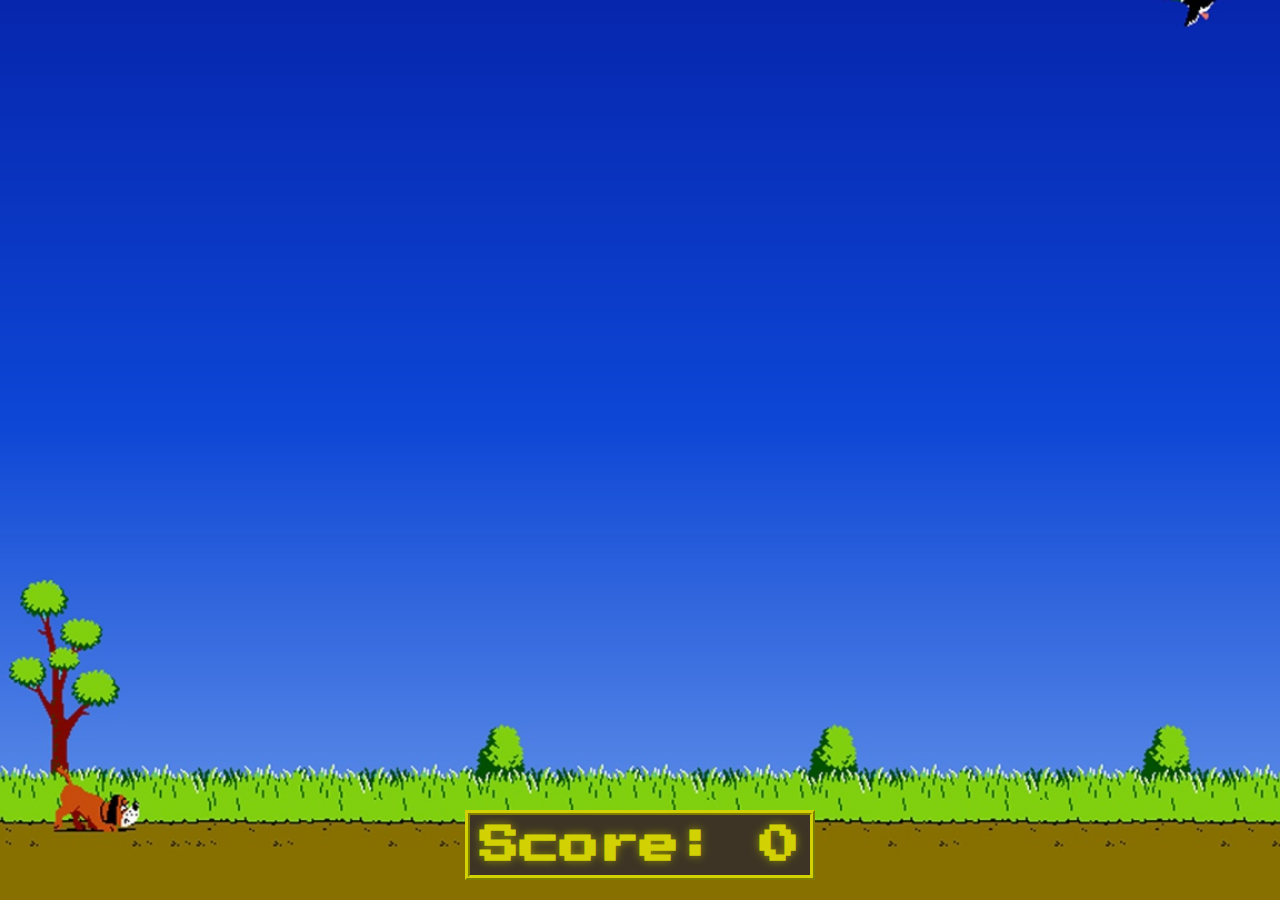
<file: index.html>
<!DOCTYPE html>
<html lang="ru">
<head>
    <meta charset="UTF-8">
    <meta http-equiv="X-UA-Compatible" content="IE=edge">
    <meta name="viewport" content="width=device-width, initial-scale=1.0">
    <title>Игра Охотник | Закрепляем анимацию</title>
    <link rel="stylesheet" href="style.css">
</head>
<body>
    <div class="duck duck1">
        <input id="duck1" type="checkbox">
        <label for="duck1"></label>
    </div>
    <div class="duck duck2">
            <input id="duck2" type="checkbox">
            <label for="duck2"></label>
    </div>
    <div class="duck duck3">
        <input id="duck3" type="checkbox">
        <label for="duck3"></label>
    </div>
    <div class="duck duck4">
        <input id="duck4" type="checkbox">
        <label for="duck4"></label>
    </div>
    <div class="duck duck5">
        <input id="duck5" type="checkbox">
        <label for="duck5"></label>
    </div>
    <div class="duck duck6">
        <input id="duck6" type="checkbox">
        <label for="duck6"></label>
    </div>
    <div class="score">Score: </div>  
    
    
</body>
</html>
</file>
<file: style.css>
@import url('https://fonts.googleapis.com/css2?family=Press+Start+2P&display=swap');
*,
*::after,
*::before{
    margin: 0;
    padding: 0;
    border: 0;
    box-sizing: border-box;
}

html{
    height: 100%;
}

body{
    min-height: 100%;
    counter-reset: killer;
    background-image: url("img/Games_Duck_Hunt_Nintendo_Dendy_Nes_025749_9.jpg");
    background-repeat: no-repeat;
    background-size: cover;
    background-position: 0 bottom;
    position: relative;
    cursor: url("img/curs34.png"), crosshair;
    overflow: hidden;
}

.duck input[type="checkbox"]:checked{
    counter-increment: killer;
}

input[type="checkbox"]:checked + label{
    display: none;
    /* visibility: hidden; */
    /* opacity: 0; */
}

.score::after{
    content: counter(killer);
}

.score{
    text-shadow: 0 0 10px rgb(143, 143, 0);
    padding: 10px;
    font-family: 'Press Start 2P', cursive;
    position: absolute;
    display: inline-block;
    height:70px;
    font-size: 40px;
    font-weight: bold;
    text-align: center;
    background-color: rgb(61, 52, 37);
    color: rgb(209, 209, 4);
    border:5px ridge rgb(209, 209, 4);
    margin-left: 50%;
    top:90%;
    transform: translateX(-50%);
}

.duck{
    width: 62px;
    height: 56px;
    position: relative;
    overflow: hidden;
    left: -80px;
    top: 450px;
}

input{
    position: absolute;
    left: -50px;
}

label{
    display: inline-block;
    width: 100%;
    height: 100%;
    background-image: url("img/duck_hunt_bird_big2.gif");
    background-repeat: no-repeat;
    cursor: url("img/curs34.png"), crosshair;
}

.duck1{
    animation: fly2 7s .5s;
}

.duck2{
    animation: fly1 9s 3s;
}
.duck3{
    transform: rotateY(180deg);
    animation: fly3 6s 2.5s;
}
.duck4{
    animation: fly4 11s 1s;
}
.duck5{
    animation: fly1 9s 4s;
}
.duck6{
    transform: rotateY(180deg);
    animation: fly5 4s 2s;
}

@keyframes fly1{
    0%{
        left: 5%;
        top: 500px;
    }
    25%{
        transform: rotateZ(-20deg);
        left: 25%;
        top:320px;
    }
    50%{
        transform: rotateZ(30deg);
        left: 50%;
        top: 650px;
    }
    75%{
        left: 75%;
        top: 400px;
    }
    100%{
        left: 110%;
        top: 0px;
    }
}
@keyframes fly2{
    0%{
        left: 5%;
        top: 0px;
        transform: rotateZ(40deg);
    }
    15%{
        transform: rotateZ(15deg);
        left: 25%;
        top:300px;
    }
    29%{
        transform: rotateZ(-15deg);
        left: 50%;
        top: 450px;
    }
    33%{
        transform: rotateZ(-110deg);
        left: 58%;
        top: 375px;
    }
    47%{
        transform: rotateZ(-200deg);
        left: 50%;
        top: 250px;
    }
    61%{
        transform: rotateZ(-300deg);
        left:42%;
        top:325px;
    }
    75%{
        transform: rotateZ(-380deg);
        left:50%;
        top:450px;
    }
    89%{
        transform: rotateZ(-405deg);
        left:75%;
        top:325px;
    }
    100%{
        transform: rotateZ(-440deg);
        left:110%;
        top:-50px;
    }
}
@keyframes fly3{
    0%{
        left:110%;
        top: 650px;
    }
    10%{
        left:95%;
        top:520px;
    }
    20%{
        left:85%;
        top: 390px;
    }
    30%{
        left: 75%;
        top: 260px;
    }
    40%{
        left: 65%;
        top: 130px;
    }
    50%{

        left:55%;
        top:10px;
    }
    60%{
        left:45%;
        top:130px;
    }
    70%{
        left:35%;
        top:260px;
    }
    80%{
        left:25%;
        top:390px;
    }
    90%{
        left:15%;
        top:520px;
    }
    100%{
        left:5%;
        top:650px;
    }
}
@keyframes fly4{
    0%{
        left: 5%;
        top: 200px;
    }
    25%{
        left: 30%;
        top:460px;
    }
    50%{
        left: 50%;
        top: 400px;
    }
    100%{
        left: 110%;
        top: 0px;
    }
}
@keyframes fly5{
    0%{
        left:110%;
        top: 650px;
    }

    20%{
        left:85%;
        top: 390px;
    }
    50%{

        left:55%;
        top:10px;
    }
    60%{
        left:45%;
        top:130px;
    }
    70%{
        left:35%;
        top:260px;
    }
    80%{
        left:25%;
        top:390px;
    }
    100%{
        left:5%;
        top:650px;
    }
}
</file>
